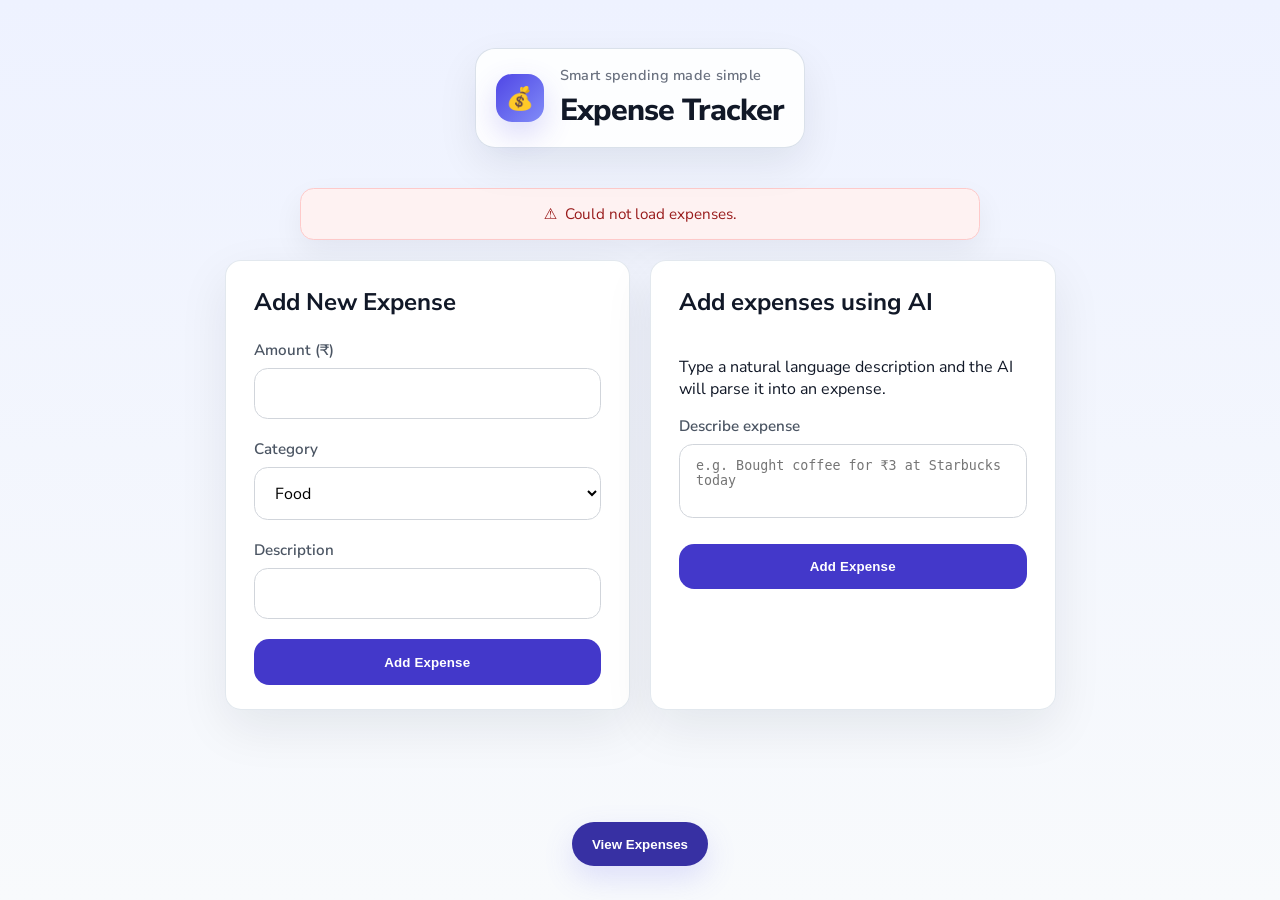
<file: docs/index.html>
<!DOCTYPE html>
<html lang="en">
<head>
    <meta charset="UTF-8">
    <meta name="viewport" content="width=device-width, initial-scale=1.0">
    <title>Expense Dashboard</title>
    <link rel="stylesheet" href="style.css">
    <link rel="icon" type="image/png" href="cash-flow.png">
</head>
<body>

    <header class="app-header">
        <div class="header-inner">
            <span class="app-icon">💰</span>
            <div>
                <p class="eyebrow">Smart spending made simple</p>
                <h1>Expense Tracker</h1>
            </div>
        </div>
    </header>

    <div id="globalMessage" class="message hidden"></div>

    <!-- Single toggle button placed below main content; label changes based on active page -->

    <div class="container">
        <div id="page-add">
            <div class="add-grid">
                <div class="card form-card">
            <h2>Add New Expense</h2>
            <form id="expenseForm">
                <div class="form-group">
                    <label for="amount">Amount (₹)</label>
                    <input type="number" id="amount" required>
                </div>
                <div class="form-group">
                    <label for="category">Category</label>
                    <select id="category" required>
                        <option value="Food">Food</option>
                        <option value="Transport">Transport</option>
                        <option value="Utilities">Utilities</option>
                        <option value="Entertainment">Entertainment</option>
                        <option value="Other">Other</option>
                    </select>
                </div>
                <div class="form-group">
                    <label for="description">Description</label>
                    <input type="text" id="description" required>
                </div>
                <button type="submit" class="btn-submit">Add Expense</button>
            </form>
            <div id="message" class="message hidden"></div>
        </div>

                <div class="card ai-card">
            <h2>Add expenses using AI</h2>
            <p class="muted">Type a natural language description and the AI will parse it into an expense.</p>
            <form id="aiForm">
                <div class="form-group">
                    <label for="aiQuery">Describe expense</label>
                    <textarea id="aiQuery" rows="3" placeholder="e.g. Bought coffee for ₹3 at Starbucks today"></textarea>
                </div>
                <button type="submit" class="btn-submit">Add Expense</button>
            </form>
            <div id="aiMessage" class="message hidden"></div>
                </div>
            </div>
        </div>

        <div id="page-view" class="hidden">
            <div class="summary-grid">
                <div class="stat-card">
                    <p class="stat-label">Total expense</p>
                    <p class="stat-value" id="totalExpense">₹0</p>
                    <p class="stat-meta" id="totalRecords">0 records</p>
                </div>
                <div class="stat-card">
                    <p class="stat-label">Today expense</p>
                    <p class="stat-value" id="todayExpense">₹0</p>
                    <p class="stat-meta" id="todayDate">Today</p>
                </div>
                <div class="stat-card">
                    <p class="stat-label">Highest expense</p>
                    <p class="stat-value" id="highestExpense">₹0</p>
                    <p class="stat-meta" id="highestExpenseLabel">No expense selected</p>
                </div>
                <div class="stat-card">
                    <p class="stat-label">Busiest day</p>
                    <p class="stat-value" id="highestDate">—</p>
                    <p class="stat-meta" id="highestDateTotal">₹0 total</p>
                </div>
                <div class="stat-card category-card">
                    <p class="stat-label">Category summary</p>
                    <p class="stat-value" id="categorySummary">₹0</p>
                    <p class="stat-meta" id="categorySummaryLabel">Expense by category</p>
                </div>
            </div>
            <div class="card chart-card">
                <h2>Category breakdown</h2>
                <div class="chart-container">
                    <canvas id="categoryPieChart" class="category-pie-chart"></canvas>
                    <div class="chart-legend" id="categoryLegend"></div>
                </div>
            </div>
            <div class="card table-card">
            <h2>Recent Transactions</h2>
            <div class="table-container">
                <table>
                    <thead>
                        <tr>
                            <th>Date</th>
                            <th>Description</th>
                            <th>Category</th>
                            <th class="text-right">Amount</th>
                            <th class="text-center">Action</th>
                        </tr>
                    </thead>
                    <tbody id="expenseList">
                        </tbody>
                </table>
            </div>
        </div>
        </div>

        <!-- Global page toggle button (visible on both pages) -->
        <div class="page-toggle-wrap">
            <button id="pageToggle" class="btn-toggle">View Expenses</button>
        </div>

    <div class="modal-overlay hidden" id="confirmModal">
        <div class="confirm-modal">
            <div class="modal-header">
                <span class="modal-icon">🗑️</span>
                <div>
                    <p class="modal-title">Are you sure?</p>
                    <p class="modal-text">This expense will be removed from your tracker. This action cannot be undone.</p>
                </div>
            </div>
            <div class="modal-actions">
                <button type="button" class="btn-cancel" id="cancelDelete">Cancel</button>
                <button type="button" class="btn-confirm" id="confirmDelete">Yes, delete</button>
            </div>
        </div>
    </div>

    <script src="script.js"></script>
</body>
</html>
</file>
<file: docs/style.css>
@import url('https://fonts.googleapis.com/css2?family=Nunito+Sans:wght@400;500;600;700;800&display=swap');

/* Base Styles */
:root {
    color-scheme: light;
    color: #111827;
    background-color: #f8fafc;
    font-family: 'Nunito Sans', system-ui, -apple-system, BlinkMacSystemFont, 'Segoe UI', sans-serif;
}

* {
    box-sizing: border-box;
}

html, body {
    margin: 0;
    min-height: 100%;
}

body {
    justify-content: center;
    align-items: center;
    background: linear-gradient(180deg, #eef2ff 0%, #f8fafc 100%);
    color: #111827;
    min-height: 100vh;
    padding: 2rem;
}

h2 {
    margin-top: 0;
    margin-bottom: 1rem;
    font-family: 'Nunito Sans', system-ui, -apple-system, BlinkMacSystemFont, 'Segoe UI', sans-serif;
    font-size: 1.5rem;
    line-height: 1.1;
    color: #111827;
}

.app-header {
    width: min(100%, 1100px);
    margin: 0 auto 1.5rem;
    padding: 1rem 1.25rem;
    display: flex;
    justify-content: center;
    align-items: center;
}

.header-inner {
    display: inline-flex;
    align-items: center;
    gap: 1rem;
    background: rgba(255,255,255,0.88);
    border: 1px solid rgba(203, 213, 225, 0.7);
    border-radius: 1.25rem;
    padding: 1rem 1.25rem;
    box-shadow: 0 16px 40px rgba(15, 23, 42, 0.08);
}

.app-icon {
    display: inline-flex;
    align-items: center;
    justify-content: center;
    width: 3rem;
    height: 3rem;
    border-radius: 1rem;
    background: linear-gradient(135deg, #4f46e5, #818cf8);
    color: white;
    font-size: 1.4rem;
    box-shadow: 0 12px 30px rgba(79, 70, 229, 0.2);
}

.eyebrow {
    margin: 0 0 0.25rem;
    color: #6b7280;
    font-size: 0.9rem;
    font-weight: 600;
    letter-spacing: 0.02em;
}

header h1 {
    margin: 0;
    font-size: 1.9rem;
    font-weight: 800;
    letter-spacing: -0.03em;
    color: #111827;
}

/* Layout */
.container {
    width: min(100%, 1100px);
    margin: 0 auto;
    display: grid;
    grid-template-columns: 1fr;
    gap: 1.75rem;
    padding: 0;
}

@media (max-width: 899px) {
    body {
        align-items: flex-start;
    }
}

@media (min-width: 900px) {
    .container {
        grid-template-columns: 320px minmax(0, 1fr);
        align-items: start;
        gap: 2rem;
    }
}

/* Cards */
.card {
    background-color: rgba(255, 255, 255, 0.94);
    padding: 1.75rem;
    border-radius: 1rem;
    box-shadow: 0 18px 50px rgba(15, 23, 42, 0.08);
    border: 1px solid rgba(203, 213, 225, 0.55);
    backdrop-filter: blur(12px);
}

/* Add methods layout: two cards side-by-side, equal size and centered */
.add-grid {
    display: flex;
    gap: 1.25rem;
    justify-content: center;
    align-items: stretch;
}

.add-grid .card {
    flex: 1 1 420px;
    min-width: 280px;
    max-width: 520px;
    height: 450px;
    display: flex;
    flex-direction: column;
}

.ai-card .form-group textarea {
    width: 100%;
    padding: 0.85rem 1rem;
    border-radius: 0.85rem;
    border: 1px solid #d1d5db;
    resize: none;
}

/* Toggle button area */
.page-toggle-wrap {
    display: flex;
    justify-content: center;
    margin-top: 5rem;
}

.btn-toggle {
    background: #3730a3;
    color: #fff;
    border: none;
    padding: 0.9rem 1.25rem;
    border-radius: 999px;
    font-weight: 800;
    box-shadow: 0 12px 30px rgba(99,102,241,0.18);
    cursor: pointer;
    transition: transform .15s ease, box-shadow .15s ease, opacity .12s ease;
}

.btn-toggle:hover { transform: translateY(-3px); box-shadow: 0 18px 40px rgba(99,102,241,0.2); }

/* Center the container content and keep consistent width */
.container { display: flex; flex-direction: column; align-items: stretch; }

.table-card { width: 100%; max-width: 100%; }

@media (max-width: 899px) {
    .container { align-items: stretch; }
    .add-grid { flex-wrap: wrap; }
    .add-grid .card { flex: 1 1 100%; max-width: 100%; min-width: 0; }
    .summary-grid { grid-template-columns: 1fr; }
    .page-toggle-wrap { margin-top: 2rem; }
    .app-header { padding: 1rem; }
}

@media (min-width: 900px) {
    .container { align-items: center; }
}

.form-card {
    width: 100%;
    max-width: 100%;
}

.table-card {
    overflow: hidden;
}

.card h2 {
    margin-bottom: 1.5rem;
}

/* Form Elements */
.form-group {
    margin-bottom: 1.25rem;
}

label {
    display: block;
    margin-bottom: 0.5rem;
    color: #4b5563;
    font-size: 0.95rem;
    font-weight: 600;
}

input,
select {
    width: 100%;
    border: 1px solid #d1d5db;
    background-color: #ffffff;
    padding: 0.85rem 1rem;
    border-radius: 0.85rem;
    transition: border-color 0.2s ease, box-shadow 0.2s ease;
    font: inherit;
}

input:focus,
select:focus {
    outline: none;
    border-color: #6366f1;
    box-shadow: 0 0 0 4px rgba(99, 102, 241, 0.14);
}

.btn-submit {
    width: 100%;
    background-color: #4338ca;
    color: #ffffff;
    font-weight: 700;
    padding: 0.95rem 1rem;
    border: none;
    border-radius: 0.95rem;
    cursor: pointer;
    letter-spacing: 0.01em;
    transition: transform 0.2s ease, background-color 0.2s ease;
}

.btn-submit:hover {
    background-color: #3730a3;
    transform: translateY(-1px);
}

/* Summary Cards */
.summary-grid {
    display: grid;
    grid-template-columns: repeat(3, minmax(240px, 1fr));
    gap: 1rem;
    width: 100%;
    max-width: 1100px;
    margin: 0 auto 1.5rem;
}

.summary-grid .stat-card:nth-child(n + 4) {
    grid-column: span 2;
}

.stat-card {
    background: linear-gradient(135deg, rgba(79, 70, 229, 0.14), rgba(203, 213, 225, 0.16));
    border: 1px solid rgba(99, 102, 241, 0.18);
    border-radius: 1.25rem;
    padding: 1.25rem;
    display: flex;
    flex-direction: column;
    gap: 0.4rem;
    min-height: 120px;
    justify-content: center;
}

.chart-card {
    width: 100%;
    max-width: 1100px;
    margin: 0 auto 1.5rem;
    padding: 1.5rem;
}

.chart-container {
    display: grid;
    grid-template-columns: minmax(0, 1.6fr) minmax(0, 1fr);
    gap: 1.5rem;
    align-items: start;
}

.category-pie-chart {
    width: 100%;
    max-width: 420px;
    height: auto;
    aspect-ratio: 1 / 1;
    display: block;
    margin: 0 auto;
}

.chart-legend {
    display: grid;
    gap: 0.75rem;
    padding: 0.5rem 0;
}

.legend-item {
    display: flex;
    align-items: center;
    justify-content: space-between;
    gap: 0.75rem;
    font-size: 0.95rem;
    color: #334155;
}

.legend-swatch {
    width: 1rem;
    height: 1rem;
    border-radius: 9999px;
    flex-shrink: 0;
}

.legend-value {
    color: #0f172a;
    font-weight: 700;
}

.legend-empty {
    color: #475569;
    margin: 0;
}

@media (max-width: 899px) {
    .summary-grid {
        grid-template-columns: 1fr;
    }

    .summary-grid .stat-card:nth-child(n + 4) {
        grid-column: auto;
    }

    .chart-container {
        grid-template-columns: 1fr;
    }

    .chart-legend {
        padding: 0;
    }

    .legend-item {
        flex-wrap: wrap;
        justify-content: space-between;
    }
}

.stat-label {
    margin: 0;
    color: #4b5563;
    font-size: 0.95rem;
    font-weight: 700;
    text-transform: uppercase;
    letter-spacing: 0.08em;
}

.stat-value {
    margin: 0;
    font-size: 1.55rem;
    color: #111827;
    font-weight: 800;
}

.stat-meta {
    margin: 0;
    color: #475569;
    font-size: 0.95rem;
    font-weight: 600;
}

/* Table Styles */
.table-container {
    overflow-x: auto;
}

table {
    width: 100%;
    border-collapse: separate;
    border-spacing: 0 0.65rem;
}

thead th {
    padding: 0.75rem 0.75rem 0.85rem;
    font-weight: 600;
    color: #475569;
    font-size: 0.9rem;
    text-transform: uppercase;
    letter-spacing: 0.05em;
    border-bottom: 1px solid rgba(148, 163, 184, 0.35);
}

tbody tr {
    background-color: #ffffff;
    border-radius: 1rem;
    box-shadow: inset 0 0 0 1px rgba(226, 232, 240, 0.8);
}

tbody td {
    padding: 1rem 0.75rem;
    font-size: 0.95rem;
    color: #334155;
    vertical-align: middle;
}

tbody tr:hover td {
    background-color: #f8fafc;
}

.text-right {
    text-align: right;
}

.text-center {
    text-align: center;
}

.badge {
    display: inline-flex;
    align-items: center;
    justify-content: center;
    padding: 0.35rem 0.75rem;
    border-radius: 9999px;
    background-color: #eef2ff;
    color: #4338ca;
    font-size: 0.78rem;
    font-weight: 700;
}

.btn-delete {
    color: #dc2626;
    font-size: 0.9rem;
    font-weight: 700;
    background: transparent;
    border: none;
    cursor: pointer;
    transition: color 0.2s ease;
}

.btn-delete:hover {
    color: #991b1b;
}

/* Messages */
.message {
    margin: 10px auto 1.25rem;
    max-width: min(100%, 680px);
    font-size: 0.95rem;
    text-align: center;
    padding: 0.95rem 1rem;
    border-radius: 0.85rem;
    border: 1px solid transparent;
    background-color: rgba(255, 255, 255, 0.9);
    box-shadow: 0 12px 30px rgba(15, 23, 42, 0.06);
}

.message::before {
    content: 'ℹ️';
    margin-right: 0.5rem;
}

.msg-success {
    border-color: #a7f3d0;
    background-color: #ecfdf5;
    color: #166534;
}

.msg-success::before {
    content: '✅';
}

.msg-error {
    border-color: #fecaca;
    background-color: #fef2f2;
    color: #991b1b;
}

.msg-error::before {
    content: '⚠️';
}

.modal-overlay {
    position: fixed;
    inset: 0;
    display: grid;
    place-items: center;
    background: rgba(15, 23, 42, 0.32);
    padding: 1.5rem;
    z-index: 20;
}

.confirm-modal {
    width: min(100%, 440px);
    background: rgba(255, 255, 255, 0.98);
    border-radius: 1.25rem;
    box-shadow: 0 24px 60px rgba(15, 23, 42, 0.18);
    border: 1px solid rgba(203, 213, 225, 0.75);
    padding: 1.5rem;
}

.modal-header {
    display: grid;
    grid-template-columns: auto 1fr;
    gap: 1rem;
    align-items: center;
    margin-bottom: 1.25rem;
}

.modal-icon {
    display: inline-flex;
    width: 3rem;
    height: 3rem;
    border-radius: 1rem;
    background: linear-gradient(135deg, #f97316, #ef4444);
    color: white;
    align-items: center;
    justify-content: center;
    font-size: 1.4rem;
    box-shadow: 0 12px 30px rgba(249, 115, 22, 0.24);
}

.modal-title {
    margin: 0;
    font-size: 1.25rem;
    font-weight: 800;
    color: #111827;
}

.modal-text {
    margin: 0.35rem 0 0;
    color: #475569;
    line-height: 1.6;
}

.modal-actions {
    display: flex;
    justify-content: flex-end;
    gap: 0.75rem;
    flex-wrap: wrap;
}

.btn-cancel,
.btn-confirm {
    min-width: 110px;
    padding: 0.85rem 1rem;
    border-radius: 0.85rem;
    font-weight: 700;
    border: none;
    cursor: pointer;
    transition: transform 0.2s ease, box-shadow 0.2s ease, background-color 0.2s ease;
}

.btn-cancel {
    background: #f8fafc;
    color: #475569;
    border: 1px solid #d1d5db;
}

.btn-cancel:hover {
    transform: translateY(-1px);
    box-shadow: 0 12px 24px rgba(15, 23, 42, 0.08);
}

.btn-confirm {
    background: linear-gradient(135deg, #f97316, #ef4444);
    color: white;
}

.btn-confirm:hover {
    transform: translateY(-1px);
    box-shadow: 0 12px 24px rgba(239, 68, 68, 0.18);
}

.hidden {
    display: none;
}
</file>
<file: frontend/style.css>
@import url('https://fonts.googleapis.com/css2?family=Nunito+Sans:wght@400;500;600;700;800&display=swap');

/* Base Styles */
:root {
    color-scheme: light;
    color: #111827;
    background-color: #f8fafc;
    font-family: 'Nunito Sans', system-ui, -apple-system, BlinkMacSystemFont, 'Segoe UI', sans-serif;
}

* {
    box-sizing: border-box;
}

html, body {
    margin: 0;
    min-height: 100%;
}

body {
    justify-content: center;
    align-items: center;
    background: linear-gradient(180deg, #eef2ff 0%, #f8fafc 100%);
    color: #111827;
    min-height: 100vh;
    padding: 2rem;
}

h2 {
    margin-top: 0;
    margin-bottom: 1rem;
    font-family: 'Nunito Sans', system-ui, -apple-system, BlinkMacSystemFont, 'Segoe UI', sans-serif;
    font-size: 1.5rem;
    line-height: 1.1;
    color: #111827;
}

.app-header {
    width: min(100%, 1100px);
    margin: 0 auto 1.5rem;
    padding: 1rem 1.25rem;
    display: flex;
    justify-content: center;
    align-items: center;
}

.header-inner {
    display: inline-flex;
    align-items: center;
    gap: 1rem;
    background: rgba(255,255,255,0.88);
    border: 1px solid rgba(203, 213, 225, 0.7);
    border-radius: 1.25rem;
    padding: 1rem 1.25rem;
    box-shadow: 0 16px 40px rgba(15, 23, 42, 0.08);
}

.app-icon {
    display: inline-flex;
    align-items: center;
    justify-content: center;
    width: 3rem;
    height: 3rem;
    border-radius: 1rem;
    background: linear-gradient(135deg, #4f46e5, #818cf8);
    color: white;
    font-size: 1.4rem;
    box-shadow: 0 12px 30px rgba(79, 70, 229, 0.2);
}

.eyebrow {
    margin: 0 0 0.25rem;
    color: #6b7280;
    font-size: 0.9rem;
    font-weight: 600;
    letter-spacing: 0.02em;
}

header h1 {
    margin: 0;
    font-size: 1.9rem;
    font-weight: 800;
    letter-spacing: -0.03em;
    color: #111827;
}

/* Layout */
.container {
    width: min(100%, 1100px);
    margin: 0 auto;
    display: grid;
    grid-template-columns: 1fr;
    gap: 1.75rem;
    padding: 0;
}

@media (max-width: 899px) {
    body {
        align-items: flex-start;
    }
}

@media (min-width: 900px) {
    .container {
        grid-template-columns: 320px minmax(0, 1fr);
        align-items: start;
        gap: 2rem;
    }
}

/* Cards */
.card {
    background-color: rgba(255, 255, 255, 0.94);
    padding: 1.75rem;
    border-radius: 1rem;
    box-shadow: 0 18px 50px rgba(15, 23, 42, 0.08);
    border: 1px solid rgba(203, 213, 225, 0.55);
    backdrop-filter: blur(12px);
}

/* Add methods layout: two cards side-by-side, equal size and centered */
.add-grid {
    display: flex;
    gap: 1.25rem;
    justify-content: center;
    align-items: stretch;
}

.add-grid .card {
    flex: 1 1 420px;
    min-width: 280px;
    max-width: 520px;
    height: 450px;
    display: flex;
    flex-direction: column;
}

.ai-card .form-group textarea {
    width: 100%;
    padding: 0.85rem 1rem;
    border-radius: 0.85rem;
    border: 1px solid #d1d5db;
    resize: none;
}

/* Toggle button area */
.page-toggle-wrap {
    display: flex;
    justify-content: center;
    margin-top: 5rem;
}

.btn-toggle {
    background: #3730a3;
    color: #fff;
    border: none;
    padding: 0.9rem 1.25rem;
    border-radius: 999px;
    font-weight: 800;
    box-shadow: 0 12px 30px rgba(99,102,241,0.18);
    cursor: pointer;
    transition: transform .15s ease, box-shadow .15s ease, opacity .12s ease;
}

.btn-toggle:hover { transform: translateY(-3px); box-shadow: 0 18px 40px rgba(99,102,241,0.2); }

/* Center the container content and keep consistent width */
.container { display: flex; flex-direction: column; align-items: stretch; }

.table-card { width: 100%; max-width: 100%; }

@media (max-width: 899px) {
    .container { align-items: stretch; }
    .add-grid { flex-wrap: wrap; }
    .add-grid .card { flex: 1 1 100%; max-width: 100%; min-width: 0; }
    .summary-grid { grid-template-columns: 1fr; }
    .page-toggle-wrap { margin-top: 2rem; }
    .app-header { padding: 1rem; }
}

@media (min-width: 900px) {
    .container { align-items: center; }
}

.form-card {
    width: 100%;
    max-width: 100%;
}

.table-card {
    overflow: hidden;
}

.card h2 {
    margin-bottom: 1.5rem;
}

/* Form Elements */
.form-group {
    margin-bottom: 1.25rem;
}

label {
    display: block;
    margin-bottom: 0.5rem;
    color: #4b5563;
    font-size: 0.95rem;
    font-weight: 600;
}

input,
select {
    width: 100%;
    border: 1px solid #d1d5db;
    background-color: #ffffff;
    padding: 0.85rem 1rem;
    border-radius: 0.85rem;
    transition: border-color 0.2s ease, box-shadow 0.2s ease;
    font: inherit;
}

input:focus,
select:focus {
    outline: none;
    border-color: #6366f1;
    box-shadow: 0 0 0 4px rgba(99, 102, 241, 0.14);
}

.btn-submit {
    width: 100%;
    background-color: #4338ca;
    color: #ffffff;
    font-weight: 700;
    padding: 0.95rem 1rem;
    border: none;
    border-radius: 0.95rem;
    cursor: pointer;
    letter-spacing: 0.01em;
    transition: transform 0.2s ease, background-color 0.2s ease;
}

.btn-submit:hover {
    background-color: #3730a3;
    transform: translateY(-1px);
}

/* Summary Cards */
.summary-grid {
    display: grid;
    grid-template-columns: repeat(3, minmax(240px, 1fr));
    gap: 1rem;
    width: 100%;
    max-width: 1100px;
    margin: 0 auto 1.5rem;
}

.summary-grid .stat-card:nth-child(n + 4) {
    grid-column: span 2;
}

.stat-card {
    background: linear-gradient(135deg, rgba(79, 70, 229, 0.14), rgba(203, 213, 225, 0.16));
    border: 1px solid rgba(99, 102, 241, 0.18);
    border-radius: 1.25rem;
    padding: 1.25rem;
    display: flex;
    flex-direction: column;
    gap: 0.4rem;
    min-height: 120px;
    justify-content: center;
}

.chart-card {
    width: 100%;
    max-width: 1100px;
    margin: 0 auto 1.5rem;
    padding: 1.5rem;
}

.chart-container {
    display: grid;
    grid-template-columns: minmax(0, 1.6fr) minmax(0, 1fr);
    gap: 1.5rem;
    align-items: start;
}

.chart-legend {
    display: grid;
    gap: 0.75rem;
    padding: 0.5rem 0;
}

.legend-item {
    display: flex;
    align-items: center;
    justify-content: space-between;
    gap: 0.75rem;
    font-size: 0.95rem;
    color: #334155;
}

.legend-swatch {
    width: 1rem;
    height: 1rem;
    border-radius: 9999px;
    flex-shrink: 0;
}

.legend-value {
    color: #0f172a;
    font-weight: 700;
}

.legend-empty {
    color: #475569;
    margin: 0;
}

@media (max-width: 899px) {
    .summary-grid {
        grid-template-columns: 1fr;
    }

    .summary-grid .stat-card:nth-child(n + 4) {
        grid-column: auto;
    }

    .chart-container {
        grid-template-columns: 1fr;
    }
}

.stat-label {
    margin: 0;
    color: #4b5563;
    font-size: 0.95rem;
    font-weight: 700;
    text-transform: uppercase;
    letter-spacing: 0.08em;
}

.stat-value {
    margin: 0;
    font-size: 1.55rem;
    color: #111827;
    font-weight: 800;
}

.stat-meta {
    margin: 0;
    color: #475569;
    font-size: 0.95rem;
    font-weight: 600;
}

/* Table Styles */
.table-container {
    overflow-x: auto;
}

table {
    width: 100%;
    border-collapse: separate;
    border-spacing: 0 0.65rem;
}

thead th {
    padding: 0.75rem 0.75rem 0.85rem;
    font-weight: 600;
    color: #475569;
    font-size: 0.9rem;
    text-transform: uppercase;
    letter-spacing: 0.05em;
    border-bottom: 1px solid rgba(148, 163, 184, 0.35);
}

tbody tr {
    background-color: #ffffff;
    border-radius: 1rem;
    box-shadow: inset 0 0 0 1px rgba(226, 232, 240, 0.8);
}

tbody td {
    padding: 1rem 0.75rem;
    font-size: 0.95rem;
    color: #334155;
    vertical-align: middle;
}

tbody tr:hover td {
    background-color: #f8fafc;
}

.text-right {
    text-align: right;
}

.text-center {
    text-align: center;
}

.badge {
    display: inline-flex;
    align-items: center;
    justify-content: center;
    padding: 0.35rem 0.75rem;
    border-radius: 9999px;
    background-color: #eef2ff;
    color: #4338ca;
    font-size: 0.78rem;
    font-weight: 700;
}

.btn-delete {
    color: #dc2626;
    font-size: 0.9rem;
    font-weight: 700;
    background: transparent;
    border: none;
    cursor: pointer;
    transition: color 0.2s ease;
}

.btn-delete:hover {
    color: #991b1b;
}

/* Messages */
.message {
    margin: 10px auto 1.25rem;
    max-width: min(100%, 680px);
    font-size: 0.95rem;
    text-align: center;
    padding: 0.95rem 1rem;
    border-radius: 0.85rem;
    border: 1px solid transparent;
    background-color: rgba(255, 255, 255, 0.9);
    box-shadow: 0 12px 30px rgba(15, 23, 42, 0.06);
}

.message::before {
    content: 'ℹ️';
    margin-right: 0.5rem;
}

.msg-success {
    border-color: #a7f3d0;
    background-color: #ecfdf5;
    color: #166534;
}

.msg-success::before {
    content: '✅';
}

.msg-error {
    border-color: #fecaca;
    background-color: #fef2f2;
    color: #991b1b;
}

.msg-error::before {
    content: '⚠️';
}

.modal-overlay {
    position: fixed;
    inset: 0;
    display: grid;
    place-items: center;
    background: rgba(15, 23, 42, 0.32);
    padding: 1.5rem;
    z-index: 20;
}

.confirm-modal {
    width: min(100%, 440px);
    background: rgba(255, 255, 255, 0.98);
    border-radius: 1.25rem;
    box-shadow: 0 24px 60px rgba(15, 23, 42, 0.18);
    border: 1px solid rgba(203, 213, 225, 0.75);
    padding: 1.5rem;
}

.modal-header {
    display: grid;
    grid-template-columns: auto 1fr;
    gap: 1rem;
    align-items: center;
    margin-bottom: 1.25rem;
}

.modal-icon {
    display: inline-flex;
    width: 3rem;
    height: 3rem;
    border-radius: 1rem;
    background: linear-gradient(135deg, #f97316, #ef4444);
    color: white;
    align-items: center;
    justify-content: center;
    font-size: 1.4rem;
    box-shadow: 0 12px 30px rgba(249, 115, 22, 0.24);
}

.modal-title {
    margin: 0;
    font-size: 1.25rem;
    font-weight: 800;
    color: #111827;
}

.modal-text {
    margin: 0.35rem 0 0;
    color: #475569;
    line-height: 1.6;
}

.modal-actions {
    display: flex;
    justify-content: flex-end;
    gap: 0.75rem;
    flex-wrap: wrap;
}

.btn-cancel,
.btn-confirm {
    min-width: 110px;
    padding: 0.85rem 1rem;
    border-radius: 0.85rem;
    font-weight: 700;
    border: none;
    cursor: pointer;
    transition: transform 0.2s ease, box-shadow 0.2s ease, background-color 0.2s ease;
}

.btn-cancel {
    background: #f8fafc;
    color: #475569;
    border: 1px solid #d1d5db;
}

.btn-cancel:hover {
    transform: translateY(-1px);
    box-shadow: 0 12px 24px rgba(15, 23, 42, 0.08);
}

.btn-confirm {
    background: linear-gradient(135deg, #f97316, #ef4444);
    color: white;
}

.btn-confirm:hover {
    transform: translateY(-1px);
    box-shadow: 0 12px 24px rgba(239, 68, 68, 0.18);
}

.hidden {
    display: none;
}
</file>
